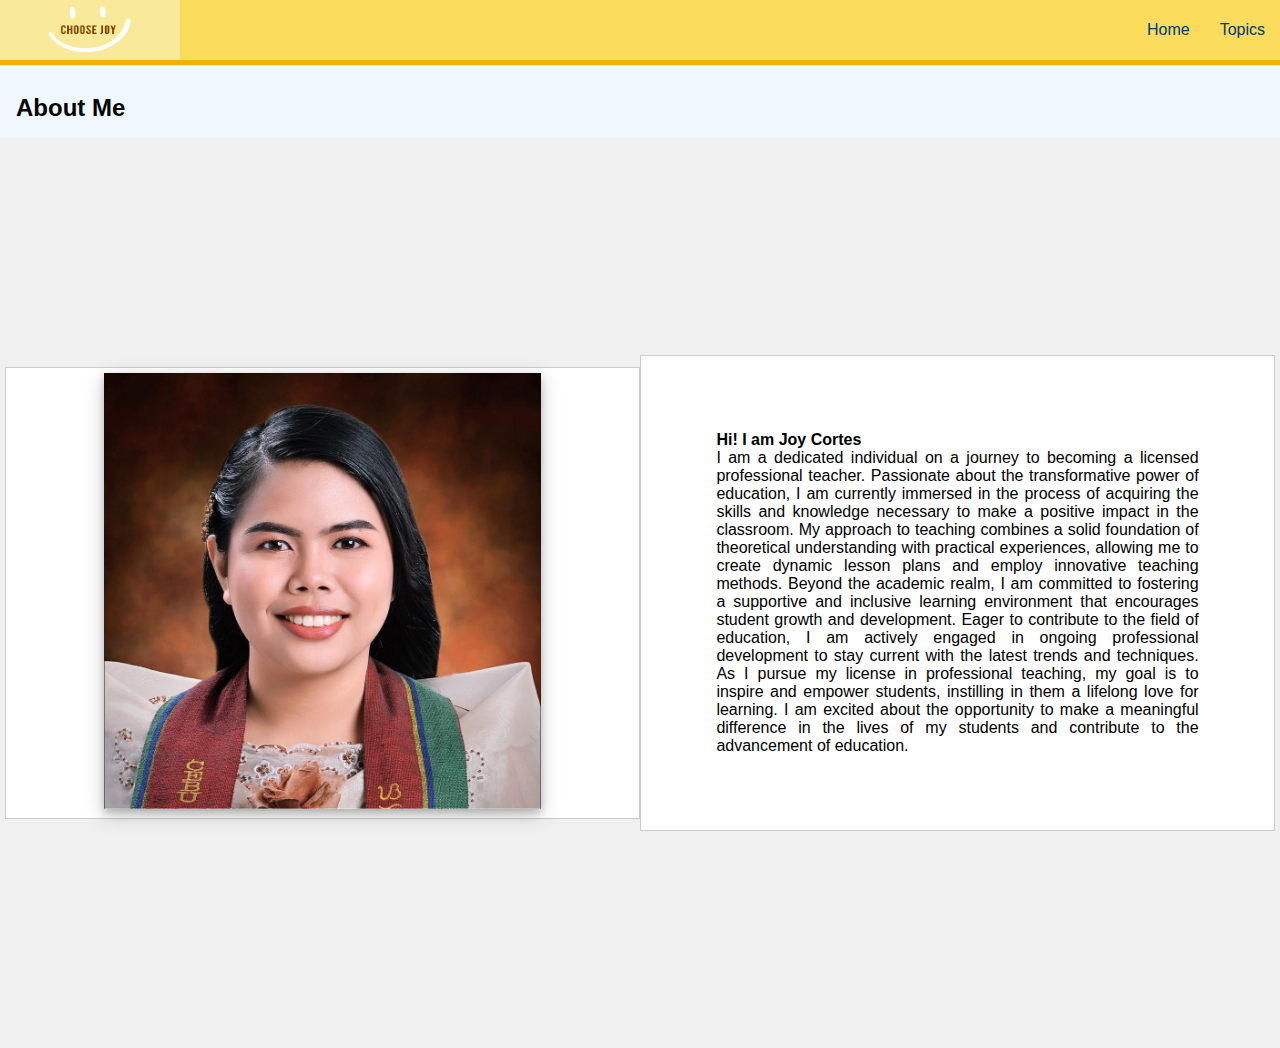
<file: index.html>
<!DOCTYPE html>
<html lang="en">
<head>
    <meta charset="UTF-8">
    <meta name="viewport" content="width=device-width, initial-scale=1.0">
    <title>Choose Joy</title>
    <link rel="stylesheet" href="home.css">
    <link rel="stylesheet" href="https://cdnjs.cloudflare.com/ajax/libs/font-awesome/4.7.0/css/font-awesome.min.css">

    <style>
body {
    margin: 0;
    font-family: 'Arial', sans-serif;
}

.container {
    display: flex;
    justify-content: space-between;
    align-items: center;
    height: 100vh; /* Adjust the height as needed */
    padding: 5px; /* Adjust the padding as needed */
    background-color: #f0f0f0; /* Container background color */
}
.box {
    flex: 1;
    padding: 5px; /* Adjust the padding as needed */
    border: 1px solid #ccc; /* Box border */
    background-color: #fff; /* Box background color */
}
.box img{
    width: 70%;
    box-shadow: 0 4px 8px 0 rgba(0, 0, 0, 0.2),
    0 6px 20px 0 rgba(0, 0, 0, 0.19);

}
.box p{
    padding: 4.4rem;
    text-align: justify;
}
h2{
    padding: 1rem;
}
@media screen and (max-width: 600px) {
    .container {
        display: grid;
    }
    .box p{
    padding: 2rem;
    text-align: justify;
}
}

   </style>
</head>
<body>
    <nav>
        <ul class="sidebar">
            <li onclick="HideSidebar()"><a href="#"><svg xmlns="http://www.w3.org/2000/svg" height="25" viewBox="0 -960 960 960" width="26"fill="#763e04"><path d="m313-440 224 224-57 56-320-320 320-320 57 56-224 224h487v80H313Z"/></svg></a></li>
            <li><a href="index.html">Home</a></li>
            <li><a href="topics.html">Topics</a></li>
        </ul>
        <ul>
            <li><a href="index.html"><img src="logo.png" width="150px" height="60px"></a></li>
            <li class="hideOnMobile"><a href="index.html">Home</a></li>
            <li class="hideOnMobile"><a href="topics.html">Topics</a></li>
            <li class="menu-button"  onclick="ShwSideBar()"><a href="#"><svg xmlns="http://www.w3.org/2000/svg" height="26" viewBox="0 -960 960 960" width="26" fill="#763e04"><path d="M120-240v-80h720v80H120Zm0-200v-80h720v80H120Zm0-200v-80h720v80H120Z"/></svg></a></li>
        </ul>
    </nav>
    <br>
    <h2>About Me</h2>
    <div class="container">
        <div class="box">
            <img src="me.jpg">
        </div>
        <div class="box">
            <b><p>Hi! I am Joy Cortes</b> <br>I am a dedicated individual on a journey to becoming a licensed professional teacher. 
                Passionate about the transformative power of education, I am currently immersed in the process of acquiring the skills and 
                knowledge necessary to make a positive impact in the classroom. My approach to teaching combines a solid foundation of 
                theoretical understanding with practical experiences, allowing me to create dynamic lesson plans and employ innovative 
                teaching methods. Beyond the academic realm, I am committed to fostering a supportive and inclusive learning environment that
                 encourages student growth and development. Eager to contribute to the field of education, I am actively engaged in ongoing 
                 professional development to stay current with the latest trends and techniques. As I pursue my license in professional 
                 teaching, my goal is to inspire and empower students, instilling in them a lifelong love for learning. I am excited about 
                the opportunity to make a meaningful difference in the lives of my students and contribute to the advancement of education.</p>
        </div>
    </div>
</div>
</div>
    <!--Javascripts-->
     <script>
        function ShwSideBar(){
            const sidebar = document.querySelector('.sidebar')
            sidebar.style.display = 'flex'
        }
        function HideSidebar(){
            const sidebar = document.querySelector('.sidebar')
            sidebar.style.display = 'none'
        }
    </script>
</body>
</html>
</file>
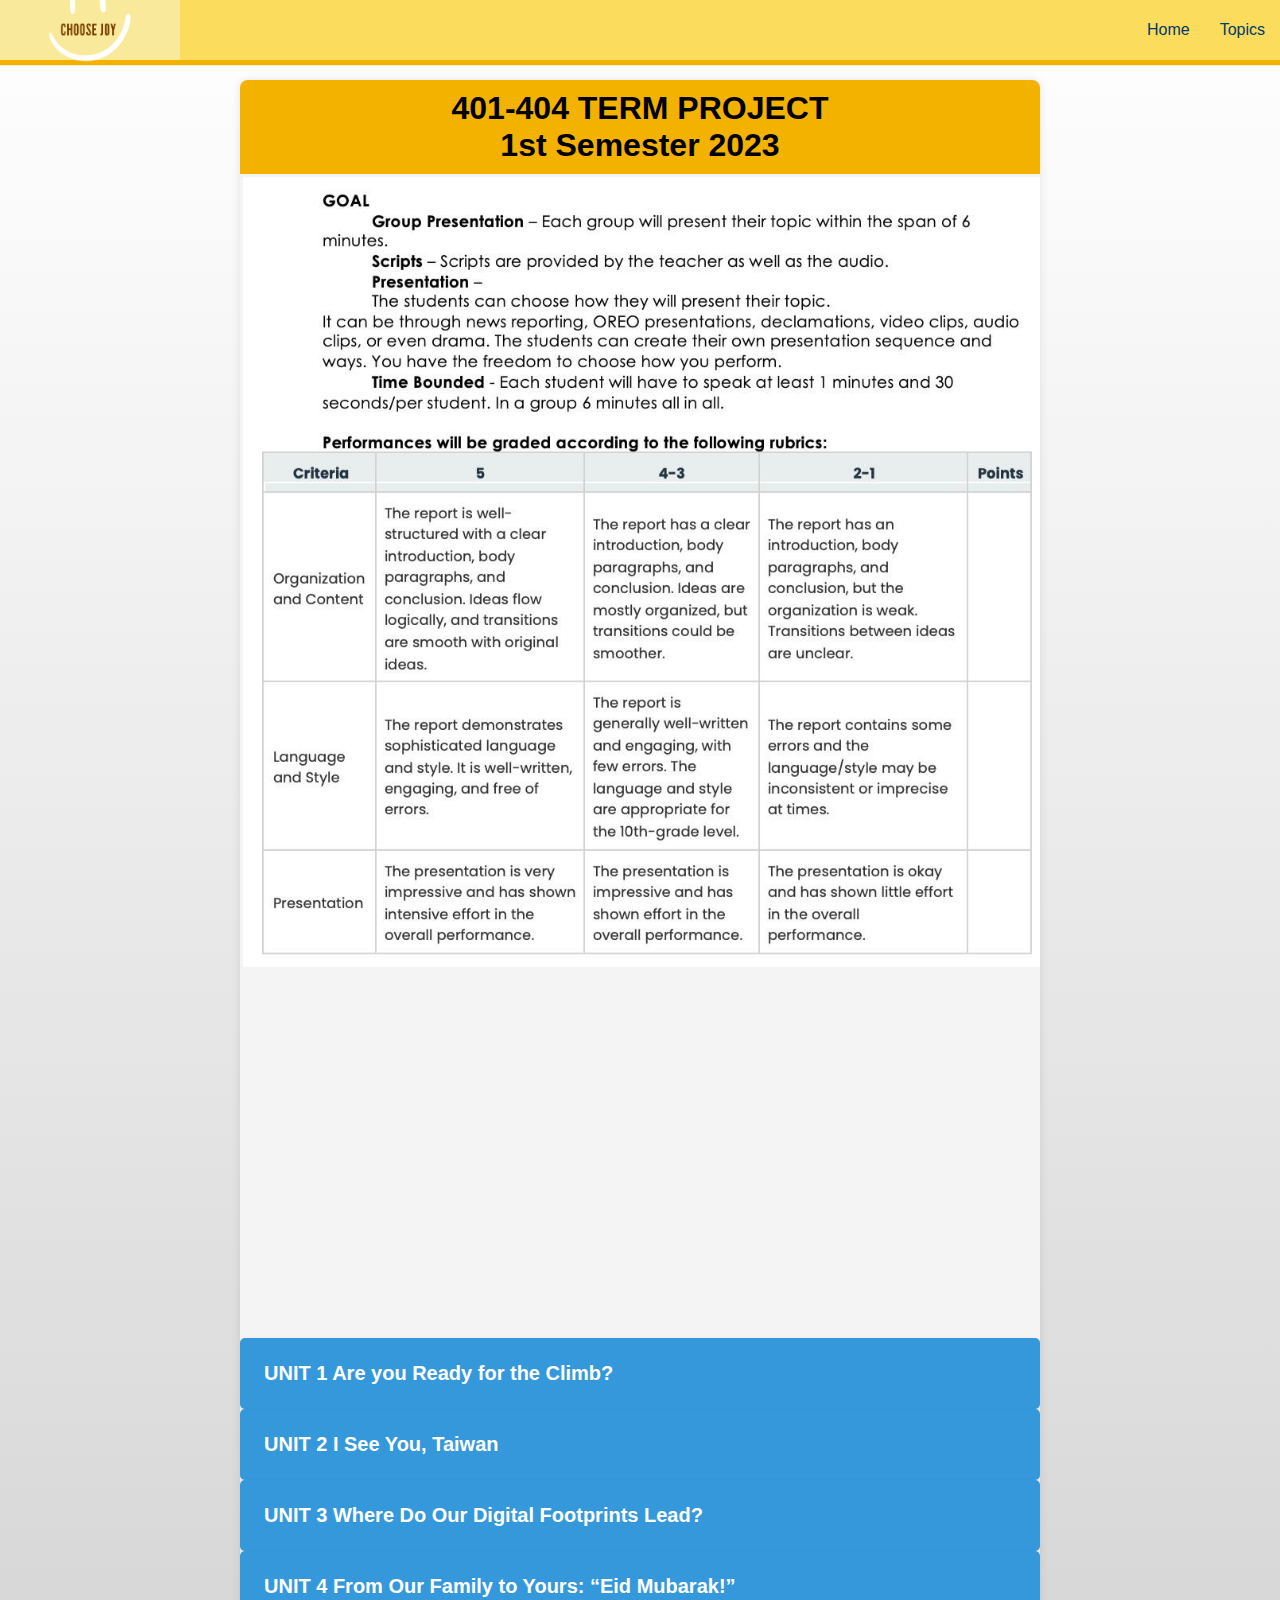
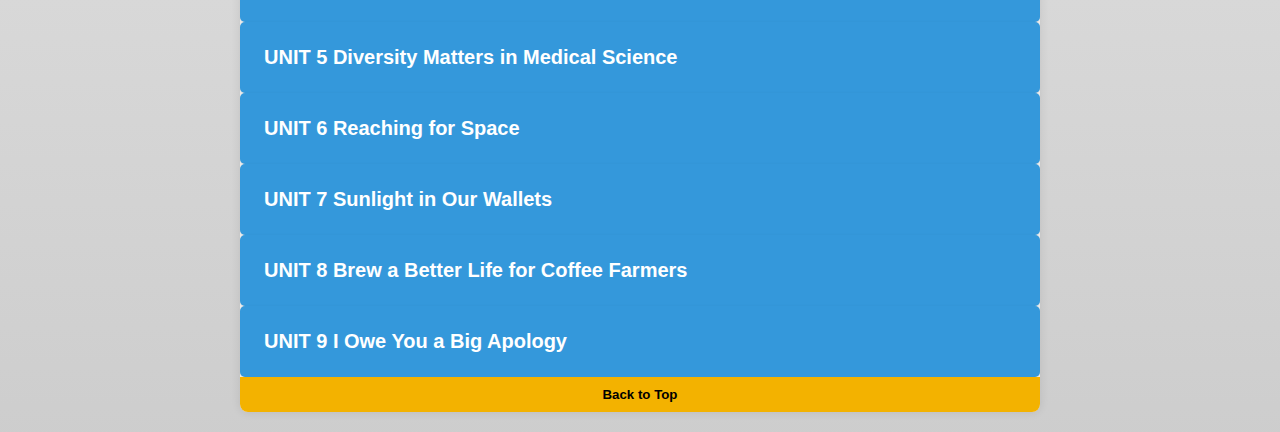
<file: 400Topics.html>
<!DOCTYPE html>
<html lang="en">
<head>
  <meta charset="UTF-8">
  <meta name="viewport" content="width=device-width, initial-scale=1.0">
  <link rel="stylesheet" href="home.css">
  <style>
    @import url("https://fonts.googleapis.com/css2?family=Poppins:wght@400;500;600;700&display=swap");
    body {
      margin: 0;
      font-family: "Poppins", sans-serif;
      scroll-behavior:smooth ;
      background: linear-gradient(to bottom, rgba(255, 255, 255, 0.9), rgba(200, 200, 200, 0.9));
    }
    .module {
      max-width: 800px;
      margin: 20px auto;
      background-color: #f4f4f4;
      box-shadow: 0 0 10px rgba(0, 0, 0, 0.1);
      border-radius: 8px;
      overflow: hidden;
    }

    .header {
      background-color: rgb(243, 178, 0);
      color: black;
      padding: 10px;
      text-align: center;
    }

    .content {
      padding: 3px;
    }

    .footer {
      background-color: rgb(243, 178, 0);
      color: black;
      padding: 10px;
      text-align: center;
    }

    img {
      max-width: 100%;
      height: auto;
    }

    a {
      text-decoration: none;
      color: black;
    }

    button {
      display: block;
      width: 100%;
      padding: 10px;
      background-color: #3498db;
      color: #fff;
      border: none;
      border-radius: 5px;
      font-family: "Poppins", sans-serif;   
      cursor: pointer;
      transition: background-color 0.3s;
      box-shadow: 0 2px 4px rgba(0, 0, 0, 0.1);
    }
    button.active {
            background-color: #062031;
        }
        #unitone, #unitwo, #unitre, #unifour, #unitfve, #unitsix, #unitsvn, #uniteight, #unitnine {
            display: none;
            margin-top: 10px;
        }
          p {
          text-align: justify;
          padding: 14px; 
          transition: ease-in-out;
            }   
        h4, h2 {
            text-align: justify;
            padding: 14px; 
            transition: ease-in-out;
        }
            button:hover {
              background-color: #2980b9;
            }
      .u1box{
        border: solid black 1px;
        padding: 1rem;
        text-align: CENTER;
      }
      .u1boxalbert{
        border: solid black 1px;
        padding: 1rem;
        text-align: left;
      }
      .redbold{
        color: red;
        font-weight: bold;
        text-align: justify;
        padding: 0 0 0 5px; 
        transition: ease-in-out;
      }
      .redcenter{
        color: red;
        font-weight: bold;
        text-align: center;
        padding: 0 0 0 5px; 
        transition: ease-in-out;
      } .highligh{
        border: solid black 1px;
        padding: 0.1rem;
        background-color: yellow;
      }.highlighblue{
        border: solid black 1px;
        padding: 0.1rem;
        background-color: rgb(13, 215, 241);
      }
      iframe{
        width: 100%;
        padding: 5px;
      }
    @media screen and (max-width: 400px) {
      .module {
        margin: 10px;
      }
      .content {
        padding: 10px;
      }
    }iframe{
        width: 100%;
        padding: 5px;
    }
    
    html {
            scroll-behavior: smooth;
        }
  </style>
  <title>ChooseJoy/ 400 Topics</title>
</head>
<body>
    <nav>
        <ul class="sidebar">
            <li onclick="HideSidebar()"><a href="#"><svg xmlns="http://www.w3.org/2000/svg" height="25" viewBox="0 -960 960 960" width="26"fill="#763e04"><path d="m313-440 224 224-57 56-320-320 320-320 57 56-224 224h487v80H313Z"/></svg></a></li>
            <li><a href="index.html">Home</a></li>
            <li><a href="topics.html">Topics</a></li>
        </ul>
        <ul>
            <li><a href="index.html"><img src="logo.png" width="150px" height="60px"></a></li>
            <li class="hideOnMobile"><a href="index.html">Home</a></li>
            <li class="hideOnMobile"><a href="topics.html">Topics</a></li>
            <li class="menu-button"  onclick="ShwSideBar()"><a href="#"><svg xmlns="http://www.w3.org/2000/svg" height="26" viewBox="0 -960 960 960" width="26" fill="#763e04"><path d="M120-240v-80h720v80H120Zm0-200v-80h720v80H120Zm0-200v-80h720v80H120Z"/></svg></a></li>
        </ul>
    </nav>
  <div class="module">
    <div class="header" name="top">
      <h1>401-404 TERM PROJECT<br>
        1st Semester 2023
        </h1>
    </div>
    <img class="content" src="criteria400.jpg" alt="Criteria Image">
    <iframe width="560" height="350" src="https://www.youtube.com/embed/c0Ezuo1zE5c?si=aianSoPX3eZ4Qijh" title="YouTube video player" frameborder="0" allow="accelerometer; autoplay; clipboard-write; encrypted-media; gyroscope; picture-in-picture; web-share" allowfullscreen></iframe>    <br>

    <button onclick="toggleUnitOne()"><h2>UNIT 1 Are you Ready for the Climb?</h2></button>
    <div id="unitone">
      <h4>"Hello everyone, we are here today to present our topic."<br>
        "My name is ___________ and my student number is _____________."<br>
        “Are you Ready for the Climb?”<br></h4>
      <p>
        Starting high school is very exciting. However, a new environment can
        be difficult for students. Luckily, many people in school can help students face the challenges. In this passage from a student guidebook, the school
        counselor, Ms. Carter, lists two common worries for new students and shares a few useful tips.
        <br><br>
        The passage says hello to new students at Stillwater High School. It talks about how high school can be both exciting and hard. It talks about two things many students worry about: studying and getting along with others. The school counselors say it's okay to worry about these things and share tips to help.
        <br><br>
        Here are the two tips:<br>
        1.	Doing things on time: This means being good at studying and getting ready for tests. They talk about a method called the Eisenhower Matrix that helps to figure out what's most important and urgent.
        <br><br>
        2.	Talking well with others: They say it's important to talk and listen carefully to get along with people. It's not just about words; it's also about understanding facial expressions and how someone talks.
        <br><br>
        The passage ends by saying that every little thing you do in high school helps you grow. It tells students they can always ask the counselors for help whenever they need it.
        <br><br>
        I hope that the school also has a counselor that we can talk to every time we need something. Because sometimes talking to someone really eases our feelings and makes us feel lighter.
    <br><br>
        <i>Thank you so much, everyone, for listening. I hope we can have a wonderful time in high school.</i>
    </p>
    </div>

    <button onclick="toggleUnittwo()"><h2>UNIT 2 I See You, Taiwan</h2></button>
    <div id="unitwo">
      <h4>“Hello everyone, we are here today to present our topic.” <br>
        "My name is ___________ and my student number is _____________."<br>
        “I See You, Taiwan”<br></h4>
      <p>
        In this blog post, a Georgian blogger, Anton, introduces Taiwan to his readers and expresses his love for his second home. He writes about Taiwan's natural beauty, delicious foods, free society, and more.
        <br><br>
        Welcome to Taiwan, a small country with natural landscapes, yummy food, a free society, and an exceptional quality of life.
        <br>
        As someone who has spent seven incredible years here, He can attest to Taiwan's charm and why it's considered one of the top destinations globally.
        <br>
        Join me us, as we take you on a journey through the wonders and delights of this beautiful country.
        <br><br>
        Taiwan's natural beauty and delicious cuisine are its soul.
        <br>
        Despite its size, Taiwan offers landscapes like Taroko Gorge and beaches.
        <br>
        Enjoy sunsets and fresh seafood from fish markets, including iconic dishes like tuna and oyster omelets.
        <br><br>
        Taiwan's mature democracy and inclusivity are evident in its free society, where diverse perspectives are respected and honored, despite their differing political and social issues.
        <br><br>
        One of the reasons that makes Taiwan exceptional is its remarkable quality of life. The National Health Insurance Program ensures accessible, easy, and affordable healthcare for all. Visiting a doctor without worrying about long waits or hefty expenses is a remarkable aspect of life in Taiwan. It's no surprise that Taiwan's healthcare system is often ranked among the world's best.
        <br><br>
        <i>We invite you to explore Taiwan and experience this remarkable country has to offer. Taiwan awaits with open arms, ready to capture your heart and leave you with cherished memories that last a lifetime.</i>
      </p>
      
    </div>

    <button onclick="toggleUnittre()"><h2>UNIT 3 Where Do Our Digital Footprints Lead?</h2></button>
    <div id="unitre">
      <h4>“Hello everyone, we are here today to present our topic.” <br>
        "My name is ___________ and my student number is _____________."<br>
        “Where Do Our Digital Footprints Lead?”<br></h4>
        <p>Digital footprints are traces of data people leave online.
        <br>
        This passage talks about digital footprints and their effects—both the good and bad ones—on people's Internet browsing experiences. An understanding of digital footprints and their effects can help people better enjoy their Internet experiences.                 
        <br><br>
        A recent survey conducted in 2020 revealed that:
        <br>
        Internet users in Taiwan spend an average of nearly eight hours per day online. While this usage pattern isn't novel, what may surprise many is the revelation that every action and communication made by Internet users is stored as browser cookies, akin to leaving digital footprints.
        <br><br>
        Digital footprints enhance users' online experiences by streamlining their internet searches. Through the analysis of user behavior like browsing history, browser algorithms, and display content aligned with the user's interests.
        <br>
        This tailored approach optimizes user engagement, facilitating the discovery of advertisements or information related to their previous searches.  
        <br><br>
        However, this personalized experience comes with a potential downside.<br>
        Digital footprints may create a "filter bubble" effect”. So, we must make sure to think before we post and think before we search.
        <br><img src="howtoprotect.jpg" alt="how to protect Personal information"></img>
        <br><br>
      </p>
    </div>
    
    <button onclick="toggleUnitfour()"><h2>UNIT 4 From Our Family to Yours: “Eid Mubarak!”</h2></button>
    <div id="unifour">
      <h4>“Hello everyone, we are here today to present our topic.” <br>
        "My name is ___________ and my student number is _____________."<br>
        “From Our Family to Yours: “Eid Mubarak!”<br></h4>
      <p>
        <b>Emma:</b> Hey, guys! Did you know that Eid al-Fitr is coming up soon?
        <br>
        I heard there are events organized in town for it.
        <br><br>
        <b>Ali:</b> Yeah, Eid al-Fitr is a significant holiday for Muslims.
        <br>
        It marks the end of Ramadan, a month of fasting and spiritual reflection.
        <br><br>
        <b>Sara:</b> I've read about it!
        <b></b>
        Muslims celebrate with prayers, feasts, and exchanging gifts, right?
        <br><br>
        <b>Raj:</b> That's correct, Sara! It's a time for families and friends to come together, share delicious meals, and express gratitude for the blessings received during Ramadan.
        <br><br>
        <b>Sophia:</b> I saw posters around campus about Eid al-Fitr events. It seems like there's a growing interest in celebrating and understanding Islamic culture here in Taiwan.
        <br><br>
        <b>Ali:</b> Absolutely! More and more events are being organized, giving everyone a chance to learn about our traditions and customs.
        <br><br>
        <b>Emma:</b> That's fantastic! I think it's important for people from different backgrounds to understand and appreciate each other's cultures.
        <br><br>
        <b>Raj:</b> Definitely, Emma. Eid al-Fitr has become a bridge for both Muslims and non-Muslims to come together, share love, and appreciate the diversity around us.
        <br><br>
        <b>Sara:</b> I love how festivals like Eid al-Fitr bring people together, fostering unity and understanding among communities.
        <br><br>
        <b>Sophia:</b> It's heartwarming to see the inclusivity and respect for different cultures. I'm excited to attend one of these events and learn more about Eid al-Fitr.
        <br><br>
        <b>Ali:</b> You should! Experiencing these celebrations firsthand helps in understanding the essence of this holiday and its significance for Muslims.
        <br><br>
        <b>Emma:</b> I agree! I'll join in on one of the events. Thanks for sharing about Eid al-Fitr, guys!
        <br><br>
        <b>Raj:</b> No problem, Emma. It's always great to have open discussions about different cultures. Eid Mubarak to all of you!
        <br><br>
        <b>All:</b> Eid Mubarak!
      </p>
      
    </div>
    
    <button onclick="toggleUnitfive()"><h2>UNIT 5 Diversity Matters in Medical Science</h2></button>
    <div id="unitfve">
      <h4>
        “Hello everyone, we are here today to present our topic.”<br>
        “My name is ___________ and my student number is _____________.”
        <br></h4>
        <p>
        <div class="redbold">[News Flash Segment]</div>
        <p>Anchor 1: Good evening, everyone! We have a crucial update in medical research.<br>
        The significance of diversity in clinical trials for new treatments has taken the spotlight.
        <br><br>
        Anchor 2: That's right! Clinical trials are vital in developing new medical treatments, but there's a key issue: not all trials include a diverse range of participants.
        <br><br>
        Anchor 1: This lack of diversity can have serious implications. However, recent findings suggest that including diverse samples in these trials could greatly enhance the safety and effectiveness of new drugs.        
        <br><br>
        Student 1: Why does diversity matter in clinical trials?
        <br><br>
        Anchor 1: Excellent question! Diversity is crucial because it ensures that the effects of a new treatment are understood across various populations, considering differences in genetics, lifestyles, and more.
        <br><br>
        Student 2: How does diversity in trials impact the safety and effectiveness of new treatments?
        <br><br>
        Anchor 2: Well, recent evidence provides compelling support for this. In one study, a medication tested on only a specific group later showed unexpected reactions in another, emphasizing the importance of diverse trials to uncover potential side effects.
        <br><br>
        Student 3: Are there other examples illustrating the importance of diversity in clinical trials?
        <br><br>
        Anchor 1: Absolutely! Another study focused on cancer treatment found that different ethnicities responded differently to a drug, showcasing the need for diverse samples to tailor treatments effectively for all populations.
        <br><br>
        Anchor 2: The bottom line here is that diversity in clinical trials is critical. It not only ensures the safety of new treatments but also makes them more effective across diverse populations.
        <br><br>
        Anchor 1: Stay informed, folks! This is a pivotal moment in medical research highlighting the importance of diversity in shaping safer and more effective treatments for all.
        <br><br><i>End of News Flash Segment.</i>
      </p>
    </div>
    
    <button onclick="toggleUnitsix()"><h2>UNIT 6 Reaching for Space</h2></button>
    <div id="unitsix">
      <h4>“Hello everyone, we are here today to present our topic.”<br>
        "My name is ___________ and my student number is _____________."<br>
        “Reaching for Space”<br></h4>
      <p>
        Katherine Johnson, a woman of numbers, driven by the stars and the boundless possibilities they hold. From a young age, she found solace and fascination in the world of mathematics. But my journey was not one of smooth trajectories; it was a path with a lot of challenges.
        <br><br>
        As an African-American woman in the field of math and science, the odds were stacked against her. Yet, she refused to let societal barriers confine my ambitions. I believed in the power of my mind and the potential it held to transcend limitations.
        <br><br>
        When she joined NASA, she embarked on a mission that extended far beyond the confines of Earth. Her calculations and insights became the cornerstone of space programs, guiding astronauts through the space.
        <br><br>
        But the challenges were not merely mathematical. She faced many challenges. Doors were often closed, opportunities scarce. Yet, she persevered, pushing the boundaries not only of mathematical understanding but also of societal norms.
        <br><br>
        Her determination to excel knew no bounds. She wasn't just crunching numbers; She was breaking barriers and paving the way for future generations.
        <br>I believed that dreams were not confined by race or gender.
        <br>Her story was a testament to dream big and reach your goals.
        <br><br>
        Her legacy continues and inspire us to whatever we want in life and pursue our dreams. If you want to become a doctor, teacher, engineer or whatever you want. You can do this! Aim for the stars.
        <br>
      </p> 
    </div>

    <button onclick="toggleUnitsvn()"><h2>UNIT 7 Sunlight in Our Wallets</h2></button>
    <div id="unitsvn">
      <h4>“Hello everyone, we are here today to present our topic.”<br>
        "My name is ___________ and my student number is _____________."<br>
        “The title of our topic is Bodies Speak Louder Than Words.”</h4>
        <div class="redcenter">FIVE ADVANTAGES OF USING SOLAR PANELS</div>
        <p>
        <b class="highligh">1. Renewable Energy Source:</b><br>
        Solar panels store the sun's abundant and renewable energy, providing a sustainable source of power. By utilizing solar energy, our community can reduce it’s reliance on fossil fuels, contributing positively to environmental conservation.
        <br><br>
        <b class="highligh">2. Energy Independence:</b><br>
        Installing rooftop solar panels grants us greater energy independence. By generating our electricity, we become less reliant on external energy sources, mitigating the impact of potential energy price fluctuations and disruptions.
        <br><br>
        <b class="highligh">3. Substantial Savings:</b><br>
        Embracing solar energy leads to significant savings on electricity bills.<br>
        Once installed, solar panels continue to generate clean energy for decades, offering considerable long-term cost savings for residents by reducing their monthly utility expenses.
        <br><br>
        <b class="highligh">4. Low Maintenance:</b><br>
        Solar panels require minimal maintenance.<br>
        These systems are durable, have few moving parts, and are designed to withstand various weather conditions. It is cleaned by rain, resulting in hassle-free ownership.
        <br><br>
        <b class="highligh">5. Environmental Impact:</b><br>
        Opting for solar panels contributes to a cleaner environment by reducing carbon emissions. By utilizing solar energy, our community can significantly decrease its carbon footprint, contributing to cleaner air and a healthier environment for current and future generations.
<br><br>
By highlighting these advantages, we can collectively make a substantial positive impact on our community's energy consumption, cost savings, and environmental footprint through the installation of rooftop solar panels.
      </p>
    </div>

    <button onclick="toggleUniteight()"><h2>UNIT 8 Brew a Better Life for Coffee Farmers</h2></button>
    <div id="uniteight">
      <h4>“Hello everyone, we are here today to present our topic.”<br>
        "My name is ___________ and my student number is _____________."<br>
        “Brew a Better Life for Coffee Farmers”</h4>
        <p>
        Coffee is one of those drinks that many people can’t live without. In fact, around 1.6 billion cups of coffee are brewed each day.
        <br><br>
        Many smallholder coffee farmers suffer from poor living and working conditions because of economic, social, and environmental challenges.
        <br>
        We will discuss the problem and the solution of coffee fairtrade.                
        <br>
        <img src="coffeetrade.jpg" alt="Coffee fairtrade"></img>
    </p>
    </div>
      
    <button onclick="toggleUnitnine()"><h2>UNIT 9 I Owe You a Big Apology</h2></button>
    <div id="unitnine">
      <h4>“Hello everyone, we are here today to present our topic.”<br>
        "My name is ___________ and my student number is _____________."<br>
        “I Owe You a Big Apology”</h4>
        <p>
            We are going to discuss about the Step-by-step guide on how to write an apology:<br>
                <b class="highlighblue">1. Give a Direct Apology: </b><br>
                Start your apology letter and offer a sincere apology for your actions.<br>
                For example, "I apologize for pressuring you into writing my college application essay. <br>
                I realize now that it was unfair and wrong."
                <br><br>
                <b class="highlighblue">2. Examine Things Through Other People’s Eyes:</b><br>
                Reflect on the situation from the other person's perspective.<br>
                For instance, "I started my essay late and felt immense pressure to meet the deadline, which led me to seek your help in an inappropriate way.
                <br><br>
                <b class="highlighblue">3. Take Full Responsibility: </b><br>
                Offer to take steps to make things right.<br>
                For instance, "I would like to meet you in person to apologize and express my regret for my behavior. Can we meet for coffee to discuss this further?"
                <br><br>
                <b class="highlighblue">4. Make Things Right:</b><br>
                Solar panels require minimal maintenance.<br>
                These systems are durable, have few moving parts, and are designed to withstand various weather conditions. It is cleaned by rain, resulting in hassle-free ownership.
                <br><br>
                <b class="highlighblue">5. Offer One’s Word Not to Repeat the Situation:</b><br>
                Promise not to repeat the same mistake and outline steps you will take to ensure it doesn't happen again.<br>
                For example, "I promise never to resort to emotional manipulation again. I am committed to learning and respecting boundaries in our relationship."
                    </p>
            </div>
    

    <div class="footer">
      <h5><a href="#top">Back to Top</h5></a>
    </div>
  </div>

  <script>
            function ShwSideBar(){
            const sidebar = document.querySelector('.sidebar')
            sidebar.style.display = 'flex'
        }
        function HideSidebar(){
            const sidebar = document.querySelector('.sidebar')
            sidebar.style.display = 'none'
        }
    function toggleUnitOne() {
      var paragraph = document.getElementById("unitone");
      if (paragraph.style.display === "none" || paragraph.style.display === "") {
        paragraph.style.display = "block";
      } else {
        paragraph.style.display = "none";
      }
    }
    function toggleUnittwo() {
      var paragraph = document.getElementById("unitwo");
      if (paragraph.style.display === "none" || paragraph.style.display === "") {
        paragraph.style.display = "block";
      } else {
        paragraph.style.display = "none";
      }
    }
    function toggleUnittre() {
      var paragraph = document.getElementById("unitre");
      if (paragraph.style.display === "none" || paragraph.style.display === "") {
        paragraph.style.display = "block";
      } else {
        paragraph.style.display = "none";
      }
    }
    function toggleUnitfour() {
      var paragraph = document.getElementById("unifour");
      if (paragraph.style.display === "none" || paragraph.style.display === "") {
        paragraph.style.display = "block";
      } else {
        paragraph.style.display = "none";
      }
    }
    function toggleUnitfive() {
      var paragraph = document.getElementById("unitfve");
      if (paragraph.style.display === "none" || paragraph.style.display === "") {
        paragraph.style.display = "block";
      } else {
        paragraph.style.display = "none";
      }
    }
    function toggleUnitsix() {
      var paragraph = document.getElementById("unitsix");
      if (paragraph.style.display === "none" || paragraph.style.display === "") {
        paragraph.style.display = "block";
      } else {
        paragraph.style.display = "none";
      }
    }
    function toggleUnitsvn() {
      var paragraph = document.getElementById("unitsvn");
      if (paragraph.style.display === "none" || paragraph.style.display === "") {
        paragraph.style.display = "block";
      } else {
        paragraph.style.display = "none";
      }
    }
    function toggleUniteight() {
      var paragraph = document.getElementById("uniteight");
      if (paragraph.style.display === "none" || paragraph.style.display === "") {
        paragraph.style.display = "block";
      } else {
        paragraph.style.display = "none";
      }
    }
    function toggleUnitnine() {
      var paragraph = document.getElementById("unitnine");
      if (paragraph.style.display === "none" || paragraph.style.display === "") {
        paragraph.style.display = "block";
      } else {
        paragraph.style.display = "none";
      }
    }
  </script>
</body>
</html>
</file>
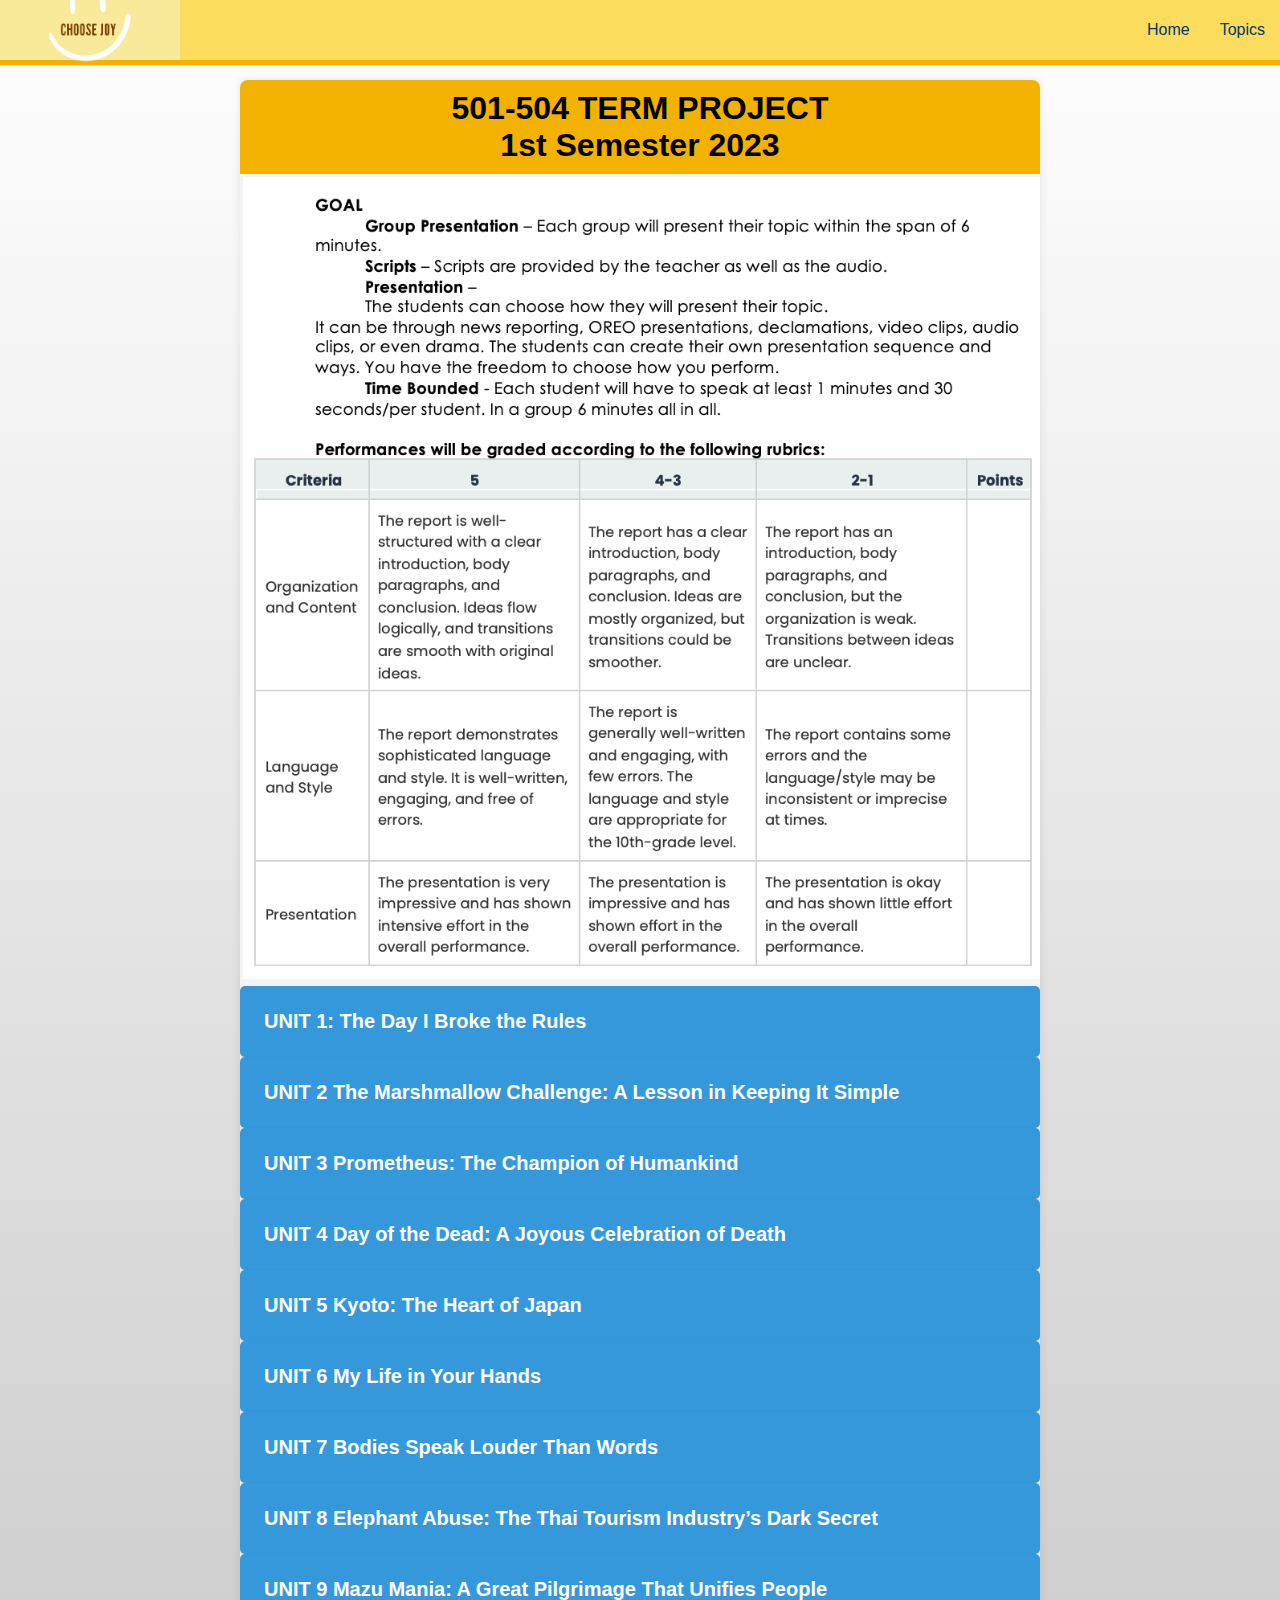
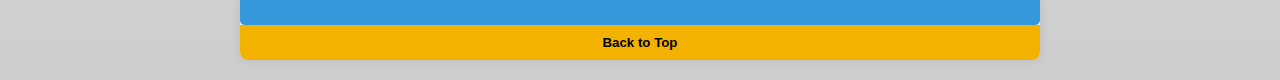
<file: 500Topics.html>
<!DOCTYPE html>
<html lang="en">
<head>
  <meta charset="UTF-8">
  <meta name="viewport" content="width=device-width, initial-scale=1.0">
  <link rel="stylesheet" href="home.css">
  <style>
    @import url("https://fonts.googleapis.com/css2?family=Poppins:wght@400;500;600;700&display=swap");
    body {
      margin: 0;
      font-family: "Poppins", sans-serif;
      scroll-behavior:smooth ;
      background: linear-gradient(to bottom, rgba(255, 255, 255, 0.9), rgba(200, 200, 200, 0.9));
    }
    .module {
      max-width: 800px;
      margin: 20px auto;
      background-color: #f4f4f4;
      box-shadow: 0 0 10px rgba(0, 0, 0, 0.1);
      border-radius: 8px;
      overflow: hidden;
    }

    .header {
      background-color: rgb(243, 178, 0);
      color: black;
      padding: 10px;
      text-align: center;
    }

    .content {
      padding: 3px;
    }

    .footer {
      background-color: rgb(243, 178, 0);
      color: black;
      padding: 10px;
      text-align: center;
    }

    img {
      max-width: 100%;
      height: auto;
    }

    a {
      text-decoration: none;
      color: black;
    }

    button {
      display: block;
      width: 100%;
      padding: 10px;
      background-color: #3498db;
      color: #fff;
      border: none;
      border-radius: 5px;
      font-family: "Poppins", sans-serif;   
      cursor: pointer;
      transition: background-color 0.3s;
      box-shadow: 0 2px 4px rgba(0, 0, 0, 0.1);
    }
    button.active {
            background-color: #062031;
        }
        #unitone, #unitwo, #unitre, #unifour, #unitfve, #unitsix, #unitsvn, #uniteight, #unitnine {
            display: none;
            margin-top: 10px;
        }
          p {
          text-align: justify;
          padding: 14px; 
          transition: ease-in-out;
            }   
        h4, h2 {
            text-align: justify;
            padding: 14px; 
            transition: ease-in-out;
        }
            button:hover {
              background-color: #2980b9;
            }
      .u1box{
        border: solid black 1px;
        padding: 1rem;
        text-align: CENTER;
      }
      .u1boxalbert{
        border: solid black 1px;
        padding: 1rem;
        text-align: left;
      }
      .crueltybox{
        border: solid black 1px;
        padding: 0.1rem;
        background-color: yellow;
      }
      .green{
        border: solid black 1px;
        padding: 0.1rem;
        background-color: rgb(0, 255, 21);
      }
    @media screen and (max-width: 400px) {
      .module {
        margin: 10px;
      }
      .content {
        padding: 10px;
      }
    }
    
    html {
            scroll-behavior: smooth;
        }
  </style>
  <title>ChooseJoy/ 500 Topics</title>
</head>
<body>
  <nav>
    <ul class="sidebar">
        <li onclick="HideSidebar()"><a href="#"><svg xmlns="http://www.w3.org/2000/svg" height="25" viewBox="0 -960 960 960" width="26"fill="#763e04"><path d="m313-440 224 224-57 56-320-320 320-320 57 56-224 224h487v80H313Z"/></svg></a></li>
        <li><a href="index.html">Home</a></li>
        <li><a href="topics.html">Topics</a></li>
    </ul>
    <ul>
        <li><a href="index.html"><img src="logo.png" width="150px" height="60px"></a></li>
        <li class="hideOnMobile"><a href="index.html">Home</a></li>
        <li class="hideOnMobile"><a href="topics.html">Topics</a></li>
        <li class="menu-button"  onclick="ShwSideBar()"><a href="#"><svg xmlns="http://www.w3.org/2000/svg" height="26" viewBox="0 -960 960 960" width="26" fill="#763e04"><path d="M120-240v-80h720v80H120Zm0-200v-80h720v80H120Zm0-200v-80h720v80H120Z"/></svg></a></li>
    </ul>
</nav>
  <div class="module">
    <div class="header" name="top">
      <h1>501-504 TERM PROJECT <br>1st Semester 2023</h1>
    </div>
    <img class="content" src="criteria500.png" alt="Criteria Image">
    <button onclick="toggleUnitOne()"><h2>UNIT 1: The Day I Broke the Rules</h2></button>
    <div id="unitone">
      <h4>"Hello everyone, we are here today to present our topic."<br>
        "My name is ___________ and my student number is _____________."<br>
        "The title of our topic is The Day I Broke the Rules."<br></h4>
      <p>A few years ago, I was employed by McDonald's Corporation and would dress up as Ronald McDonald on "Ronald Day" to visit sick children at a community hospital. These children were suffering from terminal illnesses, and my goal was to bring them some laughter and ease their pain.
          <br><br>
        Despite the rule of not visiting children alone, as Ronald did, I felt that sometimes nothing could convey love and warmth like a heartfelt embrace.
        <br><br>
        One day, as I was leaving the hospital, I heard a sad voice calling for Ronald.
        I entered the room and met a young boy named Billy, who was confined to a hospital bed and looked weak. I performed magic tricks for him.
        <br><br>
        However, we talked, and he confessed in me, expressing his worries about his little brother and his dog. Before leaving, I gave my number to his parents and told them to call me if they needed assistance.
        <br><br>
        Sadly, two days later, Billy's mom called to inform me that he had passed away. She thanked me for making a difference in his life. Later, as I was about to leave Billy's room, he stretched out his arms for a hug, and I couldn't refuse. Breaking the rules no longer mattered as I hugged him in my arms.
        <br><br>
        Billy's last words to his mom were about the hug, stating that he didn't mind if he couldn't see Santa this year because he had hugged Ronald.
        <br><br>
        Sometimes there is more to life than building riches. I think if compassions come in. It is indeed more than the worth of everything. It is a priceless possession.
        <div class="u1box">I think this is better if you do a role-play. <BR>
          But again, it’s up to you on how you will report the Lesson.</div>
      </p>
      
    </div>

    <button onclick="toggleUnittwo()"><h2>UNIT 2 The Marshmallow Challenge: A Lesson in Keeping It Simple</h2></button>
    <div id="unitwo">
      <h4>“Hello everyone, we are here today to present our topic.” <br>
        "My name is ___________ and my student number is _____________."<br>
        "The title of our topic is The Marshmallow Challenge: A Lesson in Keeping It Simple.”<br></h4>
      <p>The Marshmallow Challenge is a team-building exercise where teams are given 20 sticks of spaghetti, tape, string, and a marshmallow and have 18 minutes to build the tallest structure capable of holding the marshmallow. 
        <br><br>
        This challenge has been conducted around the world with different groups, and surprising results have been observed. In a study, architects and engineers built the tallest structures, while CEOs performed slightly better than average. 
        <br><br>
        Lawyers and business graduates performed below average, while kindergarteners outperformed most adult teams with their innovative ideas. 
        <br><br>
        Kindergarteners had success due to their immediate action, quick adaptation, and natural collaboration. The challenge teaches that success is not solely determined by age and experience but by taking immediate action, exploring new ideas, and collaborating effectively.
        <br><br>
        The Marshmallow Challenge is a team-building exercise that involves building the tallest freestanding structure possible using spaghetti sticks, tape, string, and a marshmallow. Here are step-by-step rules for conducting the Marshmallow <br>Challenge: 
        <br><br>**Materials Required:** <br>
        - 20 sticks of spaghetti <br>
        - 1 yard/meter of tape (masking or scotch tape) <br>
        - 1 yard/meter of string <br>
        - 1 marshmallow <br>
        <div class="u1box">You can show how to do a Marshmallow Challenge.</div>
      </p>
      
    </div>

    <button onclick="toggleUnittre()"><h2>UNIT 3 Prometheus: The Champion of Humankind</h2></button>
    <div id="unitre">
      <h4>“Hello everyone, we are here today to present our topic.” <br>
        "My name is ___________ and my student number is _____________."<br>
        “Prometheus: The Champion of Humankind.”<br></h4>
      <p>Once upon a time, there were powerful gods in a big world. One of them was named Prometheus. He made people out of clay! <br>
        His brother, Epimetheus, gave special things to animals, but he forgot to give gifts to humans.         
        <br><br>
        So, Prometheus helped us by making us stand tall like the gods. <br>
        He also gave us fire to stay warm, cook food, and make things. <br>
        But this made Zeus, the king of the gods, very angry.
        <br><br>
        During a big talk about sharing food with the gods, <br>
        Prometheus tricked Zeus to help humans. <br>
        Zeus got mad and took away our fire. We were sad and cold without it. <br>  
        <br><br>
        Prometheus felt sorry for us. He took fire from the sun and put it inside a plant called fennel. <br>
        Then, he gave it to us so we could have fire again!

        <br><br>
        Zeus was mad that Prometheus took the fire. <br>
        He punished Prometheus by tying him to a big rock.<br>
        Every day, an eagle would come and eat his liver, but it would grow back again.<br><br>
        Even though Prometheus suffered a lot, he's remembered as the hero who helped humans stand up tall and gave us fire to start our civilization. 
        <br>He became “Champion of Humankind”. 
        
        <h4>"From clay to fire, Prometheus ignited humanity's spirit, standing tall as the champion who gifted us both the strength to stand and the flame that sparked civilization."</h4><br>
        <div class="u1box">You can do this like reading a story.</div>
      </p>
      
    </div>
    
    <button onclick="toggleUnitfour()"><h2>UNIT 4 Day of the Dead: A Joyous Celebration of Death</h2></button>
    <div id="unifour">
      <h4>“Hello everyone, we are here today to present our topic.” <br>
        "My name is ___________ and my student number is _____________."<br>
        “The title of our topic is Day of the Dead: A Joyous Celebration of Death.”<br></h4>
      <p>The Day of the Dead in Mexico, originating from the Aztecs, is a holiday celebrating death with joy and humor, focusing on remembering happy memories rather than mourning.         
        <br><br>
        It is thought that during these 48 hours, deceased people's souls come back to earth to see their surviving relatives.<br> Mexicans buy food and supplies in anticipation of their visit, clean cemeteries, repair graves, organize beautiful altars in their homes, and generally get ready for them. <br>They also purchase the well known marigold flower, which offers a pop of color at night.
        <br><br>
        Later, family go to the cemetery to decorate their loved ones' graves and light candles in memory of each deceased individual.<br> Throughout the festival, people dress in skeleton costumes, take part in street parades and performances, and view vibrant, cartoon-like depictions of the dead.<br> They even bake items decorated with skeletal patterns. It is enjoyable, and I would want to give it a try.
        <br><br>
        Mexican Day of the Dead and Taiwan's Ghost Festival, both rooted in Taoist and Buddhist beliefs, are annual events honoring departed family and offering sacrifices to wandering spirits during the seventh lunar month.
        <br><br>
        Celebrating the Day of the Dead is a great event for me, as it allows me to meet my family members and embrace their souls. Some might disagree but I believe that this peculiar event is not something to be afraid of.<br>
        <br>
        I hope that everyone is ready to embrace this kind of culture since this does not harm any personal beliefs. It’s just celebrating a day to remember a family who passed away. Worth remembering and worth to celebrate. All soul’s day everyone!
        <br>
        <h4>Thank you everyone for listening and I hope your enjoyed watching our presentation.</h4>
      </p>
      
    </div>
    
    <button onclick="toggleUnitfive()"><h2>UNIT 5 Kyoto: The Heart of Japan</h2></button>
    <div id="unitfve">
      <h4>Before you start, Introduce your name, your student’s number, and the lesson.<br>
        “Konnichiwa, Ohayō gozaimas! Good morning, we are here today to present our topic.” <br>
        "My name is ___________ and my student number is _____________."<br>
        “The title of our topic is Kyoto: The Heart of Japan.”</h4>
      <p>Kyoto, Japan's capital, is renowned for its natural beauty and history, with cherry blossoms in spring, green leaves in summer, and maple leaves in autumn. If given the chance, I would explore Japan.
        <br><br>
        Japan is home to historic shrines and temples, including Kinkaku-ji, the Golden Pavilion Temple, and Itsukushima Shrine's Great Torii. The three-story pavilion, covered in gold leaf, is a must-see attraction. The torii's design varies with tides.
        <br><br>
        Kyoto's unique geishas, skilled entertainers mastering various musical instruments, songs, and literature, offer an authentic local experience for tourists seeking a blend of culture and natural beauty.
        
        <h4>As a tourist, what would you like to do in Kyoto and why?</h4>
        <p>This question was asked to me during the class. I would say. I’d like to experience climbing the Mount Fuji. Commanding the Shizuoka skyline, Mount Fuji is the most recognizable natural formation in all of Japan and the seventh-highest peak of an island on Earth. I’d love to reach the peak of the mountain one day and see the breathtaking scenery.
        <br><br>
        Life is amazing gift to us. I hope that we enjoy every bit of it. Make sure that you only focus on the splendor things that happen in your life. It’s all worth the experience. It may not be important to them, but it is sure a treasure you can keep that no one can steal of. 
        <br><br>
        Japan is known for its Ikebana, or 'way of flowers', art of flower arrangement, dating back to the Heian period. This tradition, also known as kadō, is a must-try for anyone visiting Japan.want to try the magnificent paper folding too. I manifest to go to Japan. See you, Japan! : <br>
        
        <h4>Thank you everyone for listening and I hope your enjoyed watching our presentation.</h4>
      </p>
    </div>
    
    <button onclick="toggleUnitsix()"><h2>UNIT 6 My Life in Your Hands</h2></button>
    <div id="unitsix">
      <h4>"Good morning, everyone, we are here today to present our topic.” <br>
        "My name is ___________ and my student number is _____________."<br>
        “The title of our topic is My Life in Your Hands.”<br></h4>
      <p>The story revolves around the unconditional love and ambition of a brother, highlighting the power of love to inspire mysterious actions, and is inspired by Albrecht Dürer's famous poem, Praying Hands.
        <br><br>
        Albrecht Dürer's Praying Hands is a tribute to his brother Albert, who sacrificed his own talents to support him. The drawing depicts two labor-stricken hands, symbolizing their mutual devotion. Born into a struggling German village, they decided to support each other through mining.
        <br><br>
        Albrecht dedicated four years to his passion, while his brother Albert worked underground to fund his tuition. Despite their sacrifices, Albrecht made a name at the academy and returned home triumphant. He draws a prayer hand as a tribute to his brother, feeling sad and fulfilling.
        <br><br>
        The speaker expresses their commitment to not sacrificing once-in-a-lifetime opportunities for others, stating that they will knock them out and embrace the opportunity. They hope that everyone gets what they always dreamed of when a wonderful opportunity strikes.        
        <br><br>
        I admires Albert's love for his brother Albrecht and would support him in achieving their dreams. The drawing is a visual representation of hands in prayer, but personal sacrifices and choices are subjective. It's up to Albert and his brother to determine what is acceptable in their own lives and dreams.
        <br><br>I’d like to read a letter to Albert<br>

        <div class="u1boxalbert">My Dearest Albert,<br><br>
          Words cannot express the depth of gratitude and love that fills my heart as I pen this letter to you. Throughout our lives, you have selflessly sacrificed and supported me in ways that I can never repay. During times of darkness and uncertainty, your unwavering presence and unwavering love have been my guiding light.
          <br><br>Yours always,<br>
          Albrecht
        </div>
      </p> 
    </div>

    <button onclick="toggleUnitsvn()"><h2>UNIT 7 Bodies Speak Louder Than Words </h2></button>
    <div id="unitsvn">
      <h4>"Good morning, everyone, we are here today to present our topic.” <br>
        "My name is ___________ and my student number is _____________."<br>
        “The title of our topic is Bodies Speak Louder Than Words.”</h4>
      <p>
        A very smart professor named Dr. Albert. He found something amazing about how we talk to each other! He said that only a small part of how we share our feelings is through the words we say. Can you believe that? Most of the time, about 55% of the time, we show our feelings with how we move our bodies!        
        <br><br>
        Dr. Albert studied how people act and found out that when someone's not telling the truth, they might make stiff movements, touch their face, or their eyes might move in a funny way. Also, did you know that when we really like someone, our body tries to copy what they do without us even thinking about it? We might sit the same way or take a drink when they do.        
        <br><br>
        He also said that when we pay attention to how people move and act, we can understand how they feel without them saying anything! It helps us talk and understand each other better, even if we don't use any words at all!
        <br><br>
        <b>YOU CAN DO THIS IN A DIALOGUE.</b><br>
        <b>Student 1: </b> Hey, _____! 
          <br>Do you know about Dr. Albert Mehrabian's idea on communication?<br>
        <b>Student 2: </b>No, what's that?<br>
        <b>Student 1: </b>He found something cool! He said most of our feelings aren't in the words we say.<br>
        <b>Student 2: </b>Really? How then?<br>
        <b>Student 1: </b>He says our bodies show our feelings. Like when we're not honest, we might move stiff or touch our face. <br>And when we like someone, we copy what they do without thinking!<br>
        <b>Student 2: </b>That's amazing! So, watching how people move helps us know how they feel?<br>
        <b>Student 1: </b>Exactly! Even without talking, we can understand each other.<br>
        <b>Student 2: </b>Cool! I'll start paying attention to body language!<br>
        <b>Student 1: </b>Yeah, our bodies can speak louder than words sometimes!<br>
<br><br>
        It’s amazing how our body can communicate without the words.
      </p>
    </div>

    <button onclick="toggleUniteight()"><h2>UNIT 8 Elephant Abuse: The Thai Tourism Industry’s Dark Secret </h2></button>
    <div id="uniteight">
      <h4>"Good morning, everyone, we are here today to present our topic.” <br>
        "My name is ___________ and my student number is _____________."<br>
        “The title of our topic is Elephant Abuse: The Thai Tourism Industry’s Dark Secret.”</h4>
        <p>The elephant tourism industry in Thailand attracts millions of tourists yearly, bringing economic benefits. However, a dark side exists. Illegal trade captures young elephants, separating them from their herds in cruel ways. 
        <br><br>
        They face violence and abuse to make them obedient for tourist rides, causing immense suffering and health issues. Riding elephants can hurt their backs, and they suffer from inadequate food and water. 
        <br><br>
        Despite tourists' support, this fuels the cruel trade. <br>
        To help, avoid elephant tourism companies and visit national parks to see elephants in their natural, peaceful habitat.<br><br>
        <b>Here are some of our campaigns that we want to impart.</b><br>
        <b class="crueltybox">"Say No to Elephant Cruelty": </b><br>
        Educate the public about the hidden realities of elephant tourism and the abuse faced by these majestic creatures.<br>
        <b class="crueltybox">"Choose Ethical Encounters": </b><br>
        Encourage travelers to opt for responsible and ethical tourism practices that prioritize the well-being of elephants.<br>
        <b class="crueltybox">"Protect Their Natural Habitat": </b><br>
        Advocate for preserving elephants' natural habitats and supporting sanctuaries and national parks where elephants can live freely.<br>
       <img src="stopcrueltyanimal.png" alt="Animals foot in chain."></img>
        <br><br>
        <i>By choosing to be a responsible tourist and watch elephants in their wild settings, travelers can contribute to ending the suffering of these animals. It's time to prioritize the preservation of these gentle giants in their own environment.</i>
      </p>
    </div>
      
    <button onclick="toggleUnitnine()"><h2>UNIT 9 Mazu Mania: A Great Pilgrimage That Unifies People</h2></button>
    <div id="unitnine">
      <h4>"Good morning, everyone, we are here today to present our topic.” <br>
        "My name is ___________ and my student number is _____________."<br>
        “The title of our topic is Mazu Mania: A Great Pilgrimage That Unifies People.”</h4>
        <p>

        <b class="crueltybox">TV broadcaster:</b> Live right now at Dajia's Zhenlan Temple during the Mazu pilgrimage. (Reporter Name) and (Reporter Name), ready to interview a group of students who are among the participants.<br>
        <b class="crueltybox">Reporter 1:</b> Hello, everyone! This is _______ and this is (Reporter 2 Name) reporting live from the Mazu pilgrimage in Taiwan. I'm here to interview some of the students who are participating Mazu.<br>
        <b class="crueltybox">Reporter 2:</b> It's wonderful to see young participants like you in this journey. Can you share your experiences so far?<br>
        <b class="green">Student 1:</b> It's been an amazing journey! <br>Celebrating Mazu's birthday with such energy and devotion has beenextraordinary.<br>
        <b class="green">Student 2:</b> The vibrant atmosphere at Zhenlan Temple before the pilgrimage began was extraordinary! The music, the crowd—it felt like a grand festival. Witnessing the start of Mazu's journey was special.<br>
        <b class="crueltybox">Reporter 1:</b> Fascinating! Have you all observed any unique traditions or rituals during the pilgrimage?<br>
        <b class="green">Student 1:</b> Yes! Some people kneel or lie down as a sign of respect, allowing Mazu's sedan chair to pass over them. It's a unique tradition believed to bring good luck.<br>
        <b class="green">Student 2:</b> The locals have been incredibly kind. They offer us free food, places to stay, and facilities to freshen up. Their warmth and support have been heartening.<br>
        <b class="crueltybox">Reporter 2:</b> Lastly, what does being part of this pilgrimage mean to all of you personally?<br>
        <b class="green">Student 1:</b> Participating in this pilgrimage connects us to our culture. <br>It teaches us about unity, devotion, and the traditions of Taiwan.<br>
        <b class="crueltybox">Broadcaster:</b> Thank you <b>(Reporter’s name) & students </b> for sharing your experiences! It's inspiring to witness young individuals actively participating in this cultural celebration. <br>
        <br>
        This is <b>(Broadcaster’s name) </b>from Mailiao High School News & studio. <br>
        Have a great day!
              </p>
    </div>
    

    <div class="footer">
      <h5><a href="#top">Back to Top</h5></a>
    </div>
  </div>

  <script>
        function ShwSideBar(){
            const sidebar = document.querySelector('.sidebar')
            sidebar.style.display = 'flex'
        }
        function HideSidebar(){
            const sidebar = document.querySelector('.sidebar')
            sidebar.style.display = 'none'
        }
    function toggleUnitOne() {
      var paragraph = document.getElementById("unitone");
      if (paragraph.style.display === "none" || paragraph.style.display === "") {
        paragraph.style.display = "block";
      } else {
        paragraph.style.display = "none";
      }
    }
    function toggleUnittwo() {
      var paragraph = document.getElementById("unitwo");
      if (paragraph.style.display === "none" || paragraph.style.display === "") {
        paragraph.style.display = "block";
      } else {
        paragraph.style.display = "none";
      }
    }
    function toggleUnittre() {
      var paragraph = document.getElementById("unitre");
      if (paragraph.style.display === "none" || paragraph.style.display === "") {
        paragraph.style.display = "block";
      } else {
        paragraph.style.display = "none";
      }
    }
    function toggleUnitfour() {
      var paragraph = document.getElementById("unifour");
      if (paragraph.style.display === "none" || paragraph.style.display === "") {
        paragraph.style.display = "block";
      } else {
        paragraph.style.display = "none";
      }
    }
    function toggleUnitfive() {
      var paragraph = document.getElementById("unitfve");
      if (paragraph.style.display === "none" || paragraph.style.display === "") {
        paragraph.style.display = "block";
      } else {
        paragraph.style.display = "none";
      }
    }
    function toggleUnitsix() {
      var paragraph = document.getElementById("unitsix");
      if (paragraph.style.display === "none" || paragraph.style.display === "") {
        paragraph.style.display = "block";
      } else {
        paragraph.style.display = "none";
      }
    }
    function toggleUnitsvn() {
      var paragraph = document.getElementById("unitsvn");
      if (paragraph.style.display === "none" || paragraph.style.display === "") {
        paragraph.style.display = "block";
      } else {
        paragraph.style.display = "none";
      }
    }
    function toggleUniteight() {
      var paragraph = document.getElementById("uniteight");
      if (paragraph.style.display === "none" || paragraph.style.display === "") {
        paragraph.style.display = "block";
      } else {
        paragraph.style.display = "none";
      }
    }
    function toggleUnitnine() {
      var paragraph = document.getElementById("unitnine");
      if (paragraph.style.display === "none" || paragraph.style.display === "") {
        paragraph.style.display = "block";
      } else {
        paragraph.style.display = "none";
      }
    }
  </script>
</body>
</html>
</file>
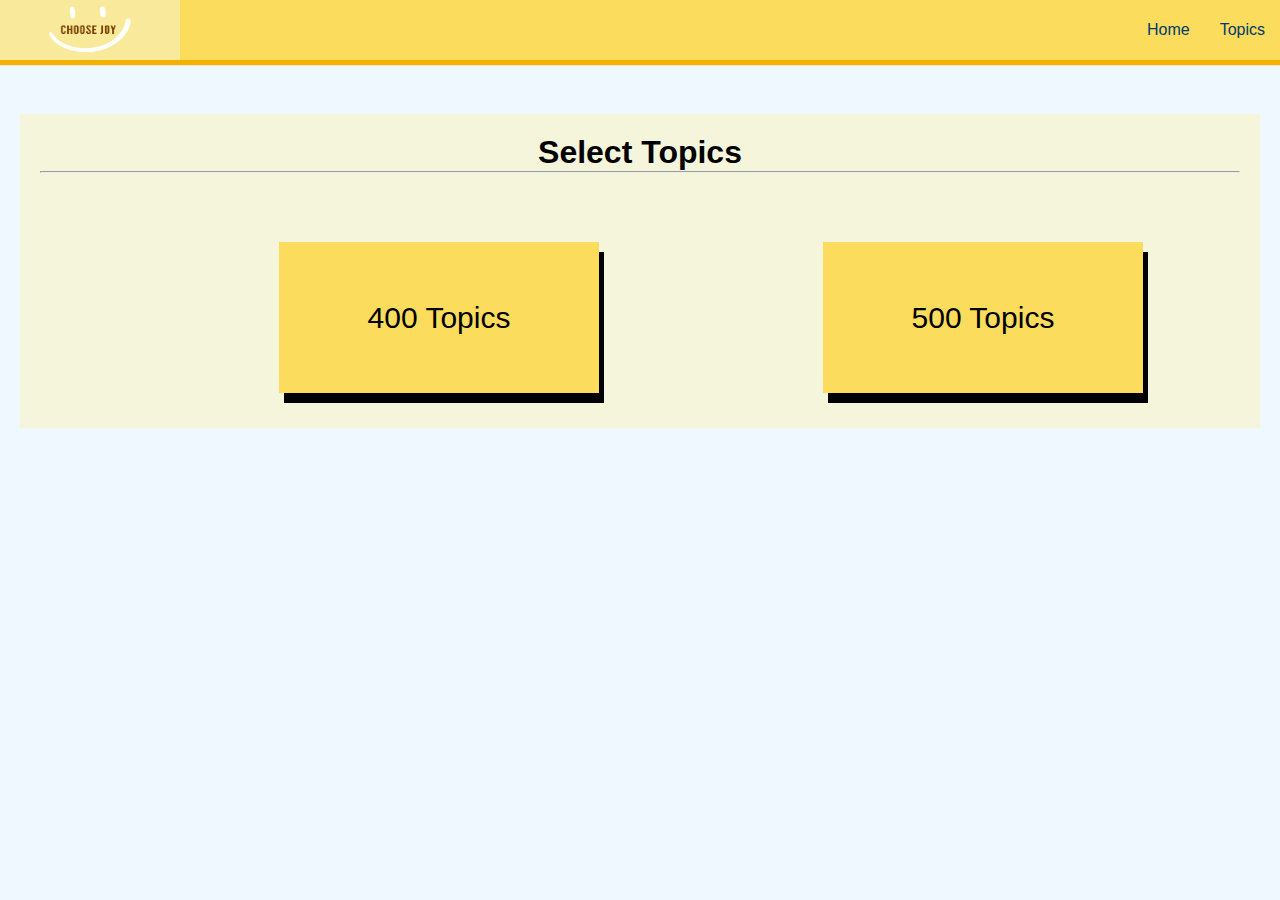
<file: topics.html>
<!DOCTYPE html>
<html lang="en">
<head>
    <meta charset="UTF-8">
    <meta name="viewport" content="width=device-width, initial-scale=1.0">
    <title>Choose Joy</title>
    <link rel="stylesheet" href="home.css">
    <style>
        .containers{
    padding: 20px;
    max-width: 1200px;
    margin: 0 auto;
    text-align: center;
    background-color: beige;

}
.buttons{
    display: flex;
    justify-content: space-evenly;
    padding: 15px;
}
.buttons a{
    color: black;
    font-size: 30px;
    padding: 30px;
    text-decoration: none;
}

button{
    background-color:  rgb(251,220,92);
    border: none;
    padding: 5%;
    box-shadow: 5px 10px;
}
button:hover{
    background-color: rgb(243, 178, 0);
    border: none;
    padding: 5%;
    box-shadow: 5px 10px;
    transition: all 0.4s ease-in-out;
}
button:active{
    background-color:  #FF9130;
    border: none;
    padding: 7%;
    box-shadow: 5px 10px;
}
@media screen and (max-width:805px) {
            .buttons {
                display: grid;
            }
        .containers{
            padding: 15px;
        }a{
            justify-content: space-between;
        }}
        @media screen and (max-width:550px) {
            .buttons {
                flex-direction: column;
                display: grid;
            }
        .containers{
            padding: 15px;
        }}

    </style>
</head>
<body>
    <nav>
        <ul class="sidebar">
            <li onclick="HideSidebar()"><a href="#"><svg xmlns="http://www.w3.org/2000/svg" height="25" viewBox="0 -960 960 960" width="26"fill="#763e04"><path d="m313-440 224 224-57 56-320-320 320-320 57 56-224 224h487v80H313Z"/></svg></a></li>
            <li><a href="index.html">Home</a></li>
            <li><a href="topics.html">Topics</a></li>
        </ul>
        <ul>
            <li><a href="index.html"><img src="logo.png" width="150px" height="60px"></a></li>
            <li class="hideOnMobile"><a href="index.html">Home</a></li>
            <li class="hideOnMobile"><a href="topics.html">Topics</a></li>
            <li class="menu-button"  onclick="ShwSideBar()"><a href="#"><svg xmlns="http://www.w3.org/2000/svg" height="26" viewBox="0 -960 960 960" width="26" fill="#763e04"><path d="M120-240v-80h720v80H120Zm0-200v-80h720v80H120Zm0-200v-80h720v80H120Z"/></svg></a></li>
        </ul>
    </nav>
    <br><br><br>
    <div class="containers">
    <h1>Select Topics</h1>
<hr>
<br><br><br>
<div class="buttons">
<a href="400Topics.html"><button>400 Topics</a></button>
<a href="500Topics.html"><button>500 Topics</a></button>
</div>


</div>
    <!--Javascripts-->
     <script>
        function ShwSideBar(){
            const sidebar = document.querySelector('.sidebar')
            sidebar.style.display = 'flex'
        }
        function HideSidebar(){
            const sidebar = document.querySelector('.sidebar')
            sidebar.style.display = 'none'
        }
    </script>
</body>
</html>
</file>
<file: home.css>
* {
    margin: 0;
    padding: 0;
    font-family: 'Berlin Sans FB Demi', sans-serif;
  }
  
  body {
    min-height: 100vh;
    background-color: aliceblue;
    background-size: cover;
    background-repeat: no-repeat;
    background-position: center;
  }
  
  nav {
    max-width: 100%;
    background-color: rgb(251, 220, 92);
    box-shadow: 0px 5px 1px rgb(243, 178, 0);
  }
  
  nav ul {
    width: 100%;
    list-style: none;
    display: flex;
    justify-content: right;
    align-items: center;
  }
  
  nav li {
    height: 60px;
  }
  nav a {
    height: 100%;
    padding: 0 15px; /* Adjusted padding for smaller screens */
    text-decoration: none;
    display: flex;
    align-items: center;
    color: #00396b;
  }
  
  nav a:hover {
    background-color: #f9e99b;
  }
  
  nav a:active {
    background-color: rgb(252, 172, 0);
  }
  
  nav li:first-child {
    margin-right: auto;
  }
  
  .sidebar {
    position: fixed;
    top: 0;
    right: 0;
    height: 100vh;
    width: 250px;
    z-index: 999;
    background-color: #f5c904;
    backdrop-filter: blur(10px);
    box-shadow: -10px 0 10px rgba(0, 0, 0, 0.1);
    display: none;
    flex-direction: column;
    align-items: flex-start;
    justify-content: flex-start;
  }
  
  .sidebar li {
    width: 100%;
  }
  
  .sidebar a {
    width: 100%;
  }
  
  .menu-button {
    display: none;
  }
  @media(max-width:400px){
    .hideOnMobile{
        display: none;
    }
    .menu-button{
        display: block;
    }
}
@media(max-width:400px){
    .sidebar{
        width: 100%;
    }
}
  .container {
    padding: 10px; /* Adjusted padding for smaller screens */
    max-width: 100%; /* Ensure container is 100% width on smaller screens */
    margin: 0 auto;
    text-align: center;
    background-color: beige;
  }
</file>
